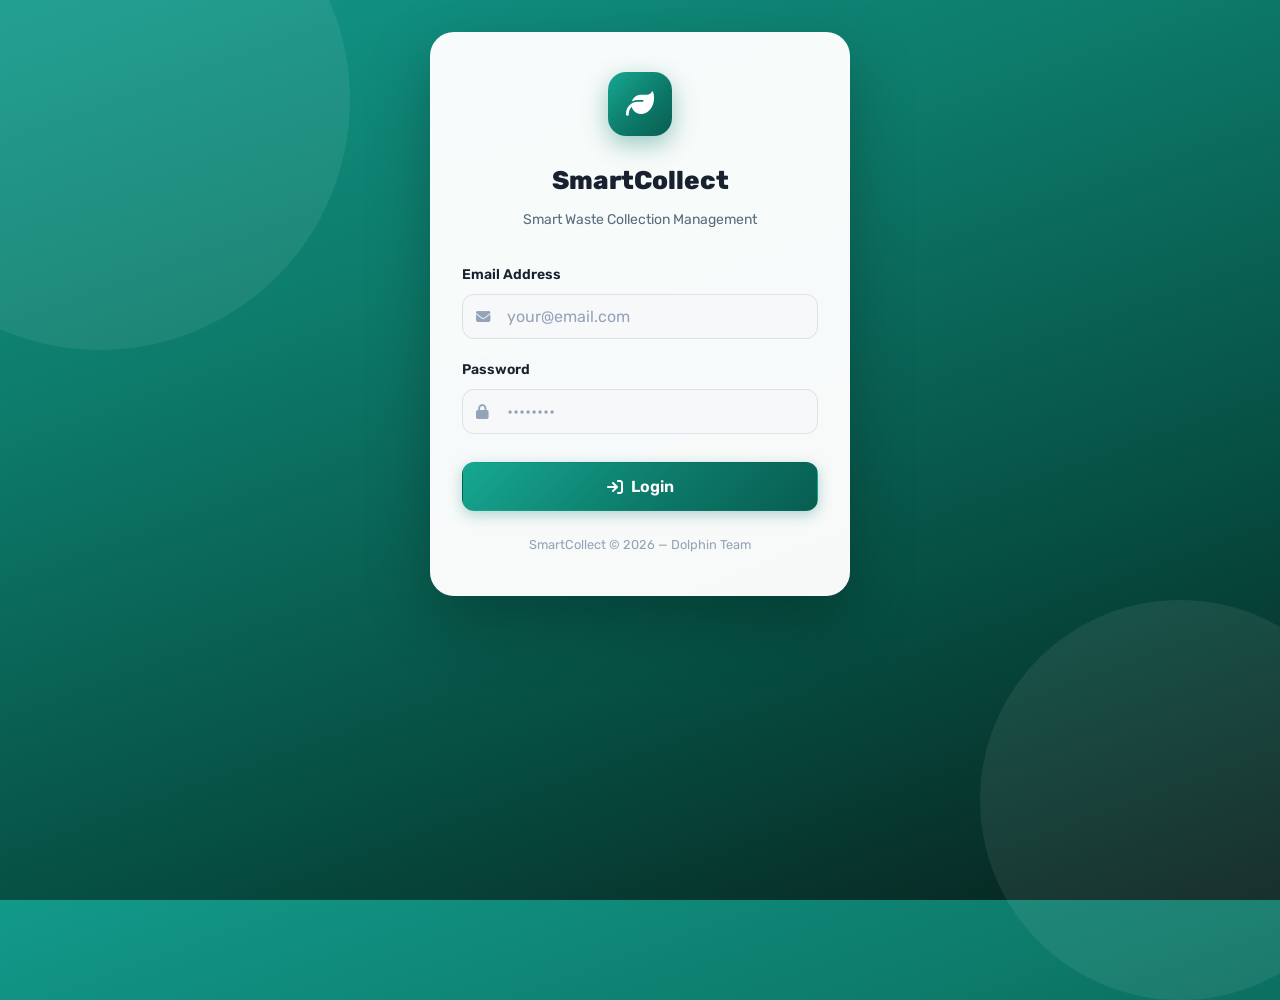
<file: src/main/resources/static/index.html>
<!DOCTYPE html>
<html lang="en" dir="ltr">

<head>
    <meta charset="UTF-8">
    <meta name="viewport" content="width=device-width, initial-scale=1.0">
    <title>SmartCollect | Login</title>
    <meta name="description"
        content="SmartCollect — Smart Waste Collection Management System. Login to access your dashboard.">
    <link href="https://fonts.googleapis.com/css2?family=Rubik:wght@300;400;500;600;700;800&display=swap"
        rel="stylesheet">
    <link rel="stylesheet" href="https://cdnjs.cloudflare.com/ajax/libs/font-awesome/6.4.0/css/all.min.css">
    <link rel="stylesheet" href="css/style.css?v=2.9.1">
    <style>
        body {
            min-height: 100vh;
            background: linear-gradient(160deg, #12998A 0%, #0D7A6A 32%, #064E42 68%, #08201C 100%);
            display: flex;
            align-items: flex-start;
            justify-content: center;
            padding: 2rem 1rem;
            position: relative;
            overflow-y: auto;
        }

        /* Decorative background circles */
        body::before,
        body::after {
            content: '';
            position: absolute;
            border-radius: 50%;
            opacity: 0.07;
            background: #fff;
        }

        body::before {
            width: 500px;
            height: 500px;
            top: -150px;
            left: -150px;
        }

        body::after {
            width: 400px;
            height: 400px;
            bottom: -100px;
            right: -100px;
        }

        .login-wrapper {
            width: 100%;
            max-width: 420px;
            z-index: 1;
        }

        .login-card {
            background: rgba(255, 255, 255, 0.97);
            border-radius: 24px;
            padding: 2.5rem 2rem;
            box-shadow: 0 24px 64px rgba(0, 0, 0, 0.25);
            animation: slideUp 0.4s ease;
        }

        .login-logo {
            display: flex;
            flex-direction: column;
            align-items: center;
            margin-bottom: 2rem;
            gap: 0.75rem;
        }

        .login-logo-icon {
            width: 64px;
            height: 64px;
            background: var(--brand-gradient);
            border-radius: 18px;
            display: flex;
            align-items: center;
            justify-content: center;
            font-size: 28px;
            color: #fff;
            box-shadow: 0 8px 24px rgba(13, 122, 106, 0.4);
        }

        .login-logo h1 {
            font-size: 1.6rem;
            font-weight: 800;
            color: var(--text);
            margin: 0;
        }

        .login-logo p {
            color: var(--text-secondary);
            font-size: 0.875rem;
            margin: 0;
        }

        .login-error {
            background: var(--status-red-bg);
            border: 1px solid #FECACA;
            color: #B91C1C;
            border-radius: var(--radius);
            padding: 0.75rem 1rem;
            font-size: 0.875rem;
            display: flex;
            align-items: center;
            gap: 0.5rem;
            margin-bottom: 1rem;
        }

        .form-group {
            margin-bottom: 1.25rem;
        }

        .input-icon-wrap {
            position: relative;
        }

        .input-icon-wrap .form-input {
            padding-left: 2.75rem;
        }

        .input-icon-wrap .input-icon {
            position: absolute;
            left: 0.875rem;
            top: 50%;
            transform: translateY(-50%);
            color: var(--text-muted);
            font-size: 0.9rem;
        }

        .btn-login {
            width: 100%;
            padding: 0.875rem;
            font-size: 1rem;
            border-radius: var(--radius);
            margin-top: 0.5rem;
        }

        .login-footer {
            text-align: center;
            margin-top: 1.5rem;
            color: var(--text-muted);
            font-size: 0.8rem;
        }

        /* Dev seed panel */
        .seed-panel {
            background: rgba(255, 255, 255, 0.08);
            border: 1px solid rgba(255, 255, 255, 0.2);
            border-radius: 16px;
            padding: 1.25rem;
            margin-top: 1.25rem;
            backdrop-filter: blur(8px);
        }

        .seed-panel p {
            color: rgba(255, 255, 255, 0.7);
            font-size: 0.8rem;
            margin-bottom: 0.75rem;
        }

        .seed-panel .seed-title {
            color: #fff;
            font-weight: 600;
            font-size: 0.875rem;
            margin-bottom: 0.5rem;
            display: flex;
            align-items: center;
            gap: 0.5rem;
        }

        .btn-seed {
            width: 100%;
            background: rgba(255, 255, 255, 0.15);
            color: #fff;
            border: 1px solid rgba(255, 255, 255, 0.3);
            border-radius: var(--radius);
            padding: 0.6rem 1rem;
            font-size: 0.875rem;
            font-weight: 600;
            cursor: pointer;
            transition: all 0.2s;
            display: flex;
            align-items: center;
            justify-content: center;
            gap: 0.5rem;
        }

        .btn-seed:hover {
            background: rgba(255, 255, 255, 0.25);
        }

        .btn-seed:disabled {
            opacity: 0.5;
            cursor: not-allowed;
        }
    </style>
</head>

<body>

    <div class="login-wrapper">
        <!-- Login Card -->
        <div class="login-card">
            <div class="login-logo">
                <div class="login-logo-icon"><i class="fa-solid fa-leaf"></i></div>
                <h1>SmartCollect</h1>
                <p>Smart Waste Collection Management</p>
            </div>

            <div id="login-error" class="login-error" style="display:none;">
                <i class="fa-solid fa-circle-exclamation"></i>
                <span id="login-error-msg">Invalid email or password.</span>
            </div>

            <form id="login-form" novalidate>
                <div class="form-group">
                    <label class="form-label" for="login-email">Email Address</label>
                    <div class="input-icon-wrap">
                        <i class="fa-solid fa-envelope input-icon"></i>
                        <input type="email" id="login-email" class="form-input" placeholder="your@email.com"
                            autocomplete="email" required>
                    </div>
                </div>
                <div class="form-group">
                    <label class="form-label" for="login-password">Password</label>
                    <div class="input-icon-wrap">
                        <i class="fa-solid fa-lock input-icon"></i>
                        <input type="password" id="login-password" class="form-input" placeholder="••••••••"
                            autocomplete="current-password" required>
                    </div>
                </div>
                <button type="submit" id="btn-login" class="btn btn-primary btn-login">
                    <i class="fa-solid fa-arrow-right-to-bracket"></i> Login
                </button>
            </form>

            <div class="login-footer">
                SmartCollect &copy; 2026 — Dolphin Team
            </div>
        </div>
    </div>

    <div id="toast-container"></div>

    <script src="js/core/config.js?v=2.9.1"></script>
    <script src="js/core/http.js?v=2.9.1"></script>
    <script src="js/core/session.js?v=2.9.1"></script>
    <script src="js/core/ui.js?v=2.9.1"></script>
    <script src="js/services/userService.js?v=2.9.1"></script>
    <script src="js/services/objectService.js?v=2.9.1"></script>
    <script src="js/services/commandService.js?v=2.9.1"></script>
    <script src="js/pages/app.js?v=2.9.1"></script>
</body>

</html>
</file>
<file: src/main/resources/static/css/style.css>
/* =============================================
   SmartCollect – Design System
   RTL / Hebrew / Rubik font
   ============================================= */

@import url('https://fonts.googleapis.com/css2?family=Rubik:wght@300;400;500;600;700;800&display=swap');

/* ---------- CSS Variables (Design Tokens) ---------- */
:root {
  /* Brand */
  --primary: #0D7A6A;
  --primary-dark: #075E51;
  --primary-darker: #064A40;
  --primary-light: #E3F3F0;
  --primary-mid: #14A08D;
  --primary-glow: rgba(13, 122, 106, 0.30);
  --brand-gradient: linear-gradient(135deg, #16A892 0%, #0D7A6A 55%, #075E51 100%);

  /* Accent */
  --accent: #F0A500;
  --accent-light: #FEF3CC;

  /* Status / Bin Fill */
  --status-green: #22C55E;
  --status-green-bg: #DCFCE7;
  --status-yellow: #F59E0B;
  --status-yellow-bg: #FEF3C7;
  --status-red: #EF4444;
  --status-red-bg: #FEE2E2;
  --status-gray: #94A3B8;
  --status-gray-bg: #F1F5F9;

  /* Neutral */
  --bg: #F7F8FA;
  --bg-secondary: #EEF1F5;
  --card: #FFFFFF;
  --border: #ECEEF2;
  --border-dark: #DCE1E8;
  --text: #18222F;
  --text-secondary: #5A6B7E;
  --text-muted: #94A3B8;

  /* Sidebar (dedicated ink, decoupled from --text) */
  --sidebar-bg: #0F1B2A;
  --sidebar-bg-2: #16273B;

  /* Typography */
  --font: 'Rubik', 'Arial', sans-serif;
  --font-size-xs: 0.75rem;
  --font-size-sm: 0.875rem;
  --font-size-base: 1rem;
  --font-size-lg: 1.125rem;
  --font-size-xl: 1.25rem;
  --font-size-2xl: 1.5rem;
  --font-size-3xl: 1.875rem;

  /* Spacing */
  --space-1: 0.25rem;
  --space-2: 0.5rem;
  --space-3: 0.75rem;
  --space-4: 1rem;
  --space-5: 1.25rem;
  --space-6: 1.5rem;
  --space-8: 2rem;
  --space-10: 2.5rem;
  --space-12: 3rem;

  /* Radii */
  --radius-sm: 8px;
  --radius: 12px;
  --radius-lg: 16px;
  --radius-xl: 24px;
  --radius-full: 9999px;

  /* Shadows — soft, layered, low-opacity (Refined SaaS: depth over borders) */
  --shadow-sm: 0 1px 2px rgba(16,33,54,0.04);
  --shadow: 0 1px 3px rgba(16,33,54,0.04), 0 4px 12px rgba(16,33,54,0.05);
  --shadow-md: 0 2px 6px rgba(16,33,54,0.05), 0 12px 28px rgba(16,33,54,0.07);
  --shadow-lg: 0 6px 18px rgba(16,33,54,0.07), 0 24px 56px rgba(16,33,54,0.10);

  /* Transitions */
  --transition: 200ms cubic-bezier(0.4, 0, 0.2, 1);
  --transition-slow: 350ms cubic-bezier(0.4, 0, 0.2, 1);

  /* Layout */
  --sidebar-width: 240px;
  --topbar-height: 64px;
}

/* ---------- Dark theme: overrides the neutral/surface tokens only.
   Everything is token-driven, so swapping these repaints the whole app.
   Brand teal and the already-dark sidebar are left as-is. ---------- */
[data-theme="dark"] {
  --bg: #0E1621;
  --bg-secondary: #16202D;
  --card: #1A2533;
  --border: #26323F;
  --border-dark: #38475A;
  --text: #E6EDF3;
  --text-secondary: #9FB0C3;
  --text-muted: #6B7A8D;

  /* primary-light becomes a dark surface; primary-dark flips to a light ink
     (it's only ever used as text over primary-light, never as a background). */
  --primary-light: #123A33;
  --primary-dark: #5FE3CE;

  /* Softer status tints so the light pastels don't glow on dark. */
  --status-green-bg: #10331F;
  --status-yellow-bg: #3A2E0C;
  --status-red-bg: #3A1A1A;
  --status-gray-bg: #1E2733;
  --accent-light: #3A2E0C;

  --shadow-sm: 0 1px 2px rgba(0,0,0,0.40);
  --shadow: 0 2px 6px rgba(0,0,0,0.40), 0 8px 18px rgba(0,0,0,0.45);
  --shadow-md: 0 4px 10px rgba(0,0,0,0.45), 0 14px 30px rgba(0,0,0,0.50);
  --shadow-lg: 0 8px 20px rgba(0,0,0,0.50), 0 26px 56px rgba(0,0,0,0.60);
}

/* Leaflet map tiles read very bright in dark mode — dim + slight desat. */
[data-theme="dark"] .leaflet-tile { filter: brightness(0.78) saturate(0.85); }

/* Dark mode: give every topbar the same bluish ink as the sidebar. */
[data-theme="dark"] .topbar {
  background: rgba(23, 36, 54, 0.85);
  border-bottom-color: #26323F;
}

/* Dark mode: colored tags/chips/alerts as a translucent wash + bright ink and
   a soft matching border — replaces the harsh dark-pastel-bg + bright-border look. */
[data-theme="dark"] .badge-green,
[data-theme="dark"] .kpi-chip.green,
[data-theme="dark"] .alert-success { background: rgba(34,197,94,0.16);  color: #4ADE80; border-color: rgba(34,197,94,0.30); }
[data-theme="dark"] .badge-yellow,
[data-theme="dark"] .kpi-chip.yellow,
[data-theme="dark"] .alert-warning { background: rgba(245,158,11,0.16); color: #FBBF24; border-color: rgba(245,158,11,0.30); }
[data-theme="dark"] .badge-red,
[data-theme="dark"] .kpi-chip.red,
[data-theme="dark"] .alert-error   { background: rgba(239,68,68,0.16);  color: #F87171; border-color: rgba(239,68,68,0.30); }
[data-theme="dark"] .badge-gray,
[data-theme="dark"] .kpi-chip.gray  { background: rgba(148,163,184,0.16); color: #CBD5E1; border-color: rgba(148,163,184,0.28); }
[data-theme="dark"] .badge-blue     { background: rgba(59,130,246,0.16);  color: #93C5FD; }
[data-theme="dark"] .badge-primary,
[data-theme="dark"] .kpi-chip.teal  { background: rgba(20,160,141,0.16);  color: #5FE3CE; border-color: rgba(20,160,141,0.30); }

/* Theme toggle (injected by core/ui.js — inline in every topbar). */
.theme-toggle {
  width: 38px; height: 38px; border-radius: var(--radius-full);
  border: 1px solid var(--border-dark); background: var(--card); color: var(--text);
  cursor: pointer; font-size: 0.95rem; flex-shrink: 0;
  display: inline-flex; align-items: center; justify-content: center;
  transition: transform var(--transition), background var(--transition);
}
.theme-toggle:hover { transform: translateY(-2px); background: var(--bg-secondary); }

/* ---------- Reset & Base ---------- */
*, *::before, *::after {
  box-sizing: border-box;
  margin: 0;
  padding: 0;
}

html {
  direction: ltr;
  font-size: 16px;
  scroll-behavior: smooth;
}

body {
  font-family: var(--font);
  background: var(--bg);
  background-image:
    radial-gradient(1100px 520px at 100% -8%, rgba(20, 160, 141, 0.07), transparent 60%),
    radial-gradient(900px 480px at -10% 110%, rgba(13, 122, 106, 0.05), transparent 55%);
  background-attachment: fixed;
  color: var(--text);
  line-height: 1.6;
  -webkit-font-smoothing: antialiased;
  -moz-osx-font-smoothing: grayscale;
  text-rendering: optimizeLegibility;
  min-height: 100vh;
}

a {
  text-decoration: none;
  color: inherit;
}

button {
  font-family: var(--font);
  cursor: pointer;
  border: none;
  outline: none;
}

input, select, textarea {
  font-family: var(--font);
  outline: none;
}

img {
  max-width: 100%;
}

ul, ol {
  list-style: none;
}

/* ---------- Typography ---------- */
h1, h2, h3, h4, h5, h6 {
  font-weight: 700;
  line-height: 1.3;
  color: var(--text);
}

h1 { font-size: var(--font-size-3xl); }
h2 { font-size: var(--font-size-2xl); }
h3 { font-size: var(--font-size-xl); }
h4 { font-size: var(--font-size-lg); }

p {
  color: var(--text-secondary);
  font-size: var(--font-size-base);
}

.text-sm { font-size: var(--font-size-sm); }
.text-xs { font-size: var(--font-size-xs); }
.text-muted { color: var(--text-muted); }
.text-secondary { color: var(--text-secondary); }
.text-primary { color: var(--primary); }
.font-medium { font-weight: 500; }
.font-semibold { font-weight: 600; }
.font-bold { font-weight: 700; }

/* ---------- Layout Utilities ---------- */
.flex { display: flex; }
.flex-col { flex-direction: column; }
.items-center { align-items: center; }
.items-start { align-items: flex-start; }
.justify-center { justify-content: center; }
.justify-between { justify-content: space-between; }
.justify-end { justify-content: flex-end; }
.gap-1 { gap: var(--space-1); }
.gap-2 { gap: var(--space-2); }
.gap-3 { gap: var(--space-3); }
.gap-4 { gap: var(--space-4); }
.gap-6 { gap: var(--space-6); }
.w-full { width: 100%; }
.h-full { height: 100%; }
.flex-1 { flex: 1; }
.grid { display: grid; }
.hidden { display: none !important; }

/* ---------- Card ---------- */
.card {
  background: var(--card);
  border-radius: var(--radius-lg);
  box-shadow: var(--shadow);
  padding: var(--space-6);
  border: 1px solid var(--border);
}

.card-sm {
  padding: var(--space-4);
  border-radius: var(--radius);
}

.card-header {
  display: flex;
  align-items: center;
  justify-content: space-between;
  margin-bottom: var(--space-5);
  padding-bottom: var(--space-4);
  border-bottom: 1px solid var(--border);
}

.card-title {
  font-size: var(--font-size-lg);
  font-weight: 600;
  color: var(--text);
  display: flex;
  align-items: center;
  gap: var(--space-2);
}

/* ---------- Buttons ---------- */
.btn {
  display: inline-flex;
  align-items: center;
  justify-content: center;
  gap: var(--space-2);
  padding: var(--space-3) var(--space-5);
  border-radius: var(--radius);
  font-size: var(--font-size-sm);
  font-weight: 600;
  transition: all var(--transition);
  border: 1px solid transparent;
  white-space: nowrap;
  user-select: none;
}

.btn:active { transform: scale(0.97); }

.btn-primary {
  background: var(--brand-gradient);
  color: #fff;
  border-color: transparent;
  box-shadow: 0 4px 14px var(--primary-glow);
}
.btn-primary:hover {
  filter: brightness(1.06);
  box-shadow: 0 8px 22px var(--primary-glow);
  transform: translateY(-1px);
}

.btn-secondary {
  background: var(--bg-secondary);
  color: var(--text);
  border-color: var(--border-dark);
}
.btn-secondary:hover {
  background: var(--border);
  transform: translateY(-1px);
}

.btn-danger {
  background: var(--status-red);
  color: #fff;
  border-color: var(--status-red);
  box-shadow: 0 4px 14px rgba(239,68,68,0.25);
}
.btn-danger:hover {
  background: #DC2626;
  transform: translateY(-1px);
}

.btn-warning {
  background: var(--status-yellow);
  color: #fff;
  border-color: var(--status-yellow);
}
.btn-warning:hover {
  background: #D97706;
  transform: translateY(-1px);
}

.btn-success {
  background: var(--status-green);
  color: #fff;
  border-color: var(--status-green);
}
.btn-success:hover {
  background: #16A34A;
  transform: translateY(-1px);
}

.btn-ghost {
  background: transparent;
  color: var(--text-secondary);
  border-color: transparent;
}
.btn-ghost:hover {
  background: var(--bg-secondary);
  color: var(--text);
}

.btn-sm {
  padding: var(--space-2) var(--space-3);
  font-size: var(--font-size-xs);
  border-radius: var(--radius-sm);
}

.btn-lg {
  padding: var(--space-4) var(--space-8);
  font-size: var(--font-size-lg);
  border-radius: var(--radius);
}

.btn-icon {
  padding: var(--space-2);
  width: 36px;
  height: 36px;
  border-radius: var(--radius-sm);
}

.btn:disabled {
  opacity: 0.5;
  cursor: not-allowed;
  transform: none !important;
}

/* ---------- Form Controls ---------- */
.form-group {
  display: flex;
  flex-direction: column;
  gap: var(--space-2);
}

.form-label {
  font-size: var(--font-size-sm);
  font-weight: 600;
  color: var(--text);
}

.form-input {
  width: 100%;
  padding: var(--space-3) var(--space-4);
  background: var(--bg);
  border: 1px solid var(--border-dark);
  border-radius: var(--radius);
  font-size: var(--font-size-base);
  color: var(--text);
  transition: border-color var(--transition), box-shadow var(--transition);
}

.form-input:focus {
  border-color: var(--primary);
  box-shadow: 0 0 0 3px var(--primary-glow);
  background: var(--card);
}

.form-input::placeholder {
  color: var(--text-muted);
}

.form-select {
  appearance: none;
  background-image: url("data:image/svg+xml,%3Csvg xmlns='http://www.w3.org/2000/svg' width='16' height='16' fill='%2364748B' viewBox='0 0 16 16'%3E%3Cpath d='M7.247 11.14 2.451 5.658C1.885 5.013 2.345 4 3.204 4h9.592a1 1 0 0 1 .753 1.659l-4.796 5.48a1 1 0 0 1-1.506 0z'/%3E%3C/svg%3E");
  background-repeat: no-repeat;
  background-position: right 12px center;
  padding-right: 40px;
}

/* ---------- Badge ---------- */
.badge {
  display: inline-flex;
  align-items: center;
  padding: 2px 10px;
  border-radius: var(--radius-full);
  font-size: var(--font-size-xs);
  font-weight: 600;
  white-space: nowrap;
}

.badge-green { background: var(--status-green-bg); color: #15803D; }
.badge-yellow { background: var(--status-yellow-bg); color: #92400E; }
.badge-red { background: var(--status-red-bg); color: #B91C1C; }
.badge-gray { background: var(--status-gray-bg); color: #475569; }
.badge-primary { background: var(--primary-light); color: var(--primary-dark); }

/* ---------- Bin Status Dot ---------- */
.status-dot {
  width: 10px;
  height: 10px;
  border-radius: 50%;
  flex-shrink: 0;
}
.status-dot.green  { background: var(--status-green); box-shadow: 0 0 6px rgba(34,197,94,0.5); }
.status-dot.yellow { background: var(--status-yellow); box-shadow: 0 0 6px rgba(245,158,11,0.5); }
.status-dot.red    { background: var(--status-red); box-shadow: 0 0 6px rgba(239,68,68,0.5); }
.status-dot.gray   { background: var(--status-gray); }

/* ---------- Progress Bar ---------- */
.progress-bar {
  width: 100%;
  height: 8px;
  background: var(--bg-secondary);
  border-radius: var(--radius-full);
  overflow: hidden;
}

.progress-fill {
  height: 100%;
  border-radius: var(--radius-full);
  transition: width 0.5s ease;
}

.progress-fill.green  { background: var(--status-green); }
.progress-fill.yellow { background: linear-gradient(90deg, var(--status-yellow), var(--accent)); }
.progress-fill.red    { background: var(--status-red); }
.progress-fill.gray   { background: var(--status-gray); }

/* ---------- KPI Card ---------- */
.kpi-card {
  background: var(--card);
  border-radius: var(--radius-lg);
  padding: var(--space-5) var(--space-6);
  border: 1px solid var(--border);
  box-shadow: var(--shadow);
  display: flex;
  align-items: center;
  gap: var(--space-4);
  transition: transform var(--transition), box-shadow var(--transition);
}

.kpi-card:hover {
  transform: translateY(-2px);
  box-shadow: var(--shadow-md);
}

.kpi-icon {
  width: 52px;
  height: 52px;
  border-radius: var(--radius);
  display: flex;
  align-items: center;
  justify-content: center;
  font-size: 22px;
  flex-shrink: 0;
}

.kpi-icon.teal    { background: var(--primary-light); color: var(--primary); }
.kpi-icon.amber   { background: var(--accent-light); color: #B45309; }
.kpi-icon.red     { background: var(--status-red-bg); color: var(--status-red); }
.kpi-icon.green   { background: var(--status-green-bg); color: #15803D; }

.kpi-label {
  font-size: var(--font-size-sm);
  color: var(--text-secondary);
  font-weight: 500;
  margin-bottom: 2px;
}

.kpi-value {
  font-size: var(--font-size-2xl);
  font-weight: 800;
  color: var(--text);
  line-height: 1;
}

.kpi-sub {
  font-size: var(--font-size-xs);
  color: var(--text-muted);
  margin-top: 2px;
}

/* ---------- App Shell (Sidebar Layout) ---------- */
.app-shell {
  display: flex;
  min-height: 100vh;
}

/* Sidebar */
.sidebar {
  width: var(--sidebar-width);
  background: linear-gradient(180deg, var(--sidebar-bg-2) 0%, var(--sidebar-bg) 100%);
  color: #fff;
  display: flex;
  flex-direction: column;
  flex-shrink: 0;
  position: fixed;
  left: 0;
  top: 0;
  bottom: 0;
  z-index: 100;
  border-right: 1px solid rgba(255,255,255,0.06);
  transition: transform var(--transition-slow);
}

.sidebar-logo {
  padding: var(--space-6) var(--space-5);
  border-bottom: 1px solid rgba(255,255,255,0.1);
  display: flex;
  align-items: center;
  gap: var(--space-3);
}

.sidebar-logo-icon {
  width: 38px;
  height: 38px;
  background: var(--primary);
  border-radius: var(--radius);
  display: flex;
  align-items: center;
  justify-content: center;
  font-size: 18px;
}

.sidebar-logo-text {
  font-weight: 700;
  font-size: var(--font-size-lg);
  line-height: 1.1;
}

.sidebar-logo-sub {
  font-size: var(--font-size-xs);
  opacity: 0.5;
  font-weight: 400;
}

.sidebar-nav {
  flex: 1;
  padding: var(--space-4) var(--space-3);
  overflow-y: auto;
}

.sidebar-section-label {
  font-size: var(--font-size-xs);
  font-weight: 600;
  text-transform: uppercase;
  letter-spacing: 0.08em;
  color: rgba(255,255,255,0.4);
  padding: var(--space-4) var(--space-3) var(--space-2);
}

.sidebar-item {
  display: flex;
  align-items: center;
  gap: var(--space-3);
  padding: var(--space-3) var(--space-3);
  border-radius: var(--radius);
  color: rgba(255,255,255,0.7);
  font-size: var(--font-size-sm);
  font-weight: 500;
  cursor: pointer;
  transition: all var(--transition);
  margin-bottom: 2px;
}

.sidebar-item:hover {
  background: rgba(255,255,255,0.08);
  color: #fff;
}

.sidebar-item.active {
  background: var(--brand-gradient);
  color: #fff;
  box-shadow: 0 4px 12px rgba(13,122,106,0.28);
}

.sidebar-item i {
  width: 18px;
  text-align: center;
}

.sidebar-footer {
  padding: var(--space-4) var(--space-5);
  border-top: 1px solid rgba(255,255,255,0.1);
}

.sidebar-user {
  display: flex;
  align-items: center;
  gap: var(--space-3);
}

.sidebar-user-avatar {
  width: 36px;
  height: 36px;
  border-radius: 50%;
  background: var(--primary-mid);
  display: flex;
  align-items: center;
  justify-content: center;
  font-weight: 700;
  font-size: var(--font-size-sm);
  color: #fff;
  flex-shrink: 0;
}

.sidebar-user-name {
  font-size: var(--font-size-sm);
  font-weight: 600;
  color: #fff;
}

.sidebar-user-role {
  font-size: var(--font-size-xs);
  color: rgba(255,255,255,0.5);
}

/* Main content area */
.main-content {
  margin-left: var(--sidebar-width);
  flex: 1;
  min-width: 0; /* let the column shrink so wide tables scroll inside .table-wrap, not the page */
  display: flex;
  flex-direction: column;
  min-height: 100vh;
}

/* Top bar */
.topbar {
  height: var(--topbar-height);
  background: rgba(255,255,255,0.82);
  backdrop-filter: blur(12px) saturate(140%);
  -webkit-backdrop-filter: blur(12px) saturate(140%);
  border-bottom: 1px solid var(--border);
  padding: 0 var(--space-6);
  display: flex;
  align-items: center;
  justify-content: space-between;
  position: sticky;
  top: 0;
  z-index: 50;
  box-shadow: var(--shadow-sm);
}

.topbar-title {
  font-size: var(--font-size-xl);
  font-weight: 700;
}

.topbar-actions {
  display: flex;
  align-items: center;
  gap: var(--space-3);
}

.page-content {
  padding: var(--space-6);
  flex: 1;
}

/* ---------- Table ---------- */
.table-wrap {
  overflow-x: auto;
  border-radius: var(--radius-lg);
  border: 1px solid var(--border);
  background: var(--card);
  box-shadow: var(--shadow-sm);
}

table {
  width: 100%;
  border-collapse: collapse;
}

thead {
  background: var(--bg);
  border-bottom: 1px solid var(--border);
}

th {
  padding: var(--space-3) var(--space-4);
  text-align: left;
  font-size: var(--font-size-xs);
  font-weight: 600;
  color: var(--text-secondary);
  text-transform: uppercase;
  letter-spacing: 0.05em;
  white-space: nowrap;
}

td {
  padding: var(--space-3) var(--space-4);
  font-size: var(--font-size-sm);
  color: var(--text);
  border-bottom: 1px solid var(--border);
}

tr:last-child td { border-bottom: none; }

tbody tr {
  transition: background var(--transition);
}

tbody tr:hover {
  background: var(--primary-light);
}

/* ---------- Modal ---------- */
.modal-overlay {
  position: fixed;
  inset: 0;
  background: rgba(0,0,0,0.45);
  backdrop-filter: blur(4px);
  z-index: 1000;
  display: flex;
  align-items: center;
  justify-content: center;
  padding: var(--space-4);
  opacity: 0;
  pointer-events: none;
  transition: opacity var(--transition);
}

.modal-overlay.open {
  opacity: 1;
  pointer-events: all;
}

.modal {
  background: var(--card);
  border-radius: var(--radius-xl);
  padding: var(--space-8);
  width: 100%;
  max-width: 480px;
  box-shadow: var(--shadow-lg);
  transform: translateY(16px) scale(0.97);
  transition: transform var(--transition);
  max-height: 90vh;
  overflow-y: auto;
}

.modal-overlay.open .modal {
  transform: translateY(0) scale(1);
}

.modal-header {
  display: flex;
  align-items: center;
  justify-content: space-between;
  margin-bottom: var(--space-6);
}

.modal-title {
  font-size: var(--font-size-xl);
  font-weight: 700;
}

.modal-close {
  width: 32px;
  height: 32px;
  border-radius: 50%;
  background: var(--bg-secondary);
  border: none;
  cursor: pointer;
  display: flex;
  align-items: center;
  justify-content: center;
  color: var(--text-secondary);
  transition: all var(--transition);
}

.modal-close:hover {
  background: var(--status-red-bg);
  color: var(--status-red);
}

.modal-footer {
  display: flex;
  gap: var(--space-3);
  justify-content: flex-start;
  margin-top: var(--space-6);
}

/* ---------- Alert / Notification ---------- */
.alert {
  display: flex;
  align-items: flex-start;
  gap: var(--space-3);
  padding: var(--space-4);
  border-radius: var(--radius);
  border: 1px solid;
  font-size: var(--font-size-sm);
}

.alert-error { background: var(--status-red-bg); border-color: #FECACA; color: #B91C1C; }
.alert-warning { background: var(--status-yellow-bg); border-color: #FDE68A; color: #92400E; }
.alert-success { background: var(--status-green-bg); border-color: #BBF7D0; color: #15803D; }
.alert-info { background: var(--primary-light); border-color: #A7F3D0; color: var(--primary-dark); }

/* ---------- Toast Notification ---------- */
#toast-container {
  position: fixed;
  bottom: var(--space-6);
  right: var(--space-6);
  z-index: 9999;
  display: flex;
  flex-direction: column;
  gap: var(--space-2);
}

.toast {
  padding: var(--space-3) var(--space-5) var(--space-3) var(--space-4);
  border-radius: var(--radius);
  background: #0f172a;
  color: #f8fafc;
  font-size: var(--font-size-sm);
  font-weight: 500;
  box-shadow: var(--shadow-md);
  display: flex;
  align-items: center;
  gap: var(--space-2);
  animation: slideInLeft 0.3s ease;
  max-width: 340px;
  border: 1px solid #1e293b;
}

.toast.success { border-left: 4px solid #10b981; }
.toast.success i { color: #10b981; }
.toast.error { border-left: 4px solid #ef4444; }
.toast.error i { color: #ef4444; }
.toast.warning { border-left: 4px solid #f59e0b; }
.toast.warning i { color: #f59e0b; }
.toast.info { border-left: 4px solid #3b82f6; }
.toast.info i { color: #3b82f6; }

@keyframes slideInLeft {
  from { transform: translateX(-100%); opacity: 0; }
  to   { transform: translateX(0); opacity: 1; }
}

/* ---------- Spinner / Loading ---------- */
.spinner {
  width: 24px;
  height: 24px;
  border: 3px solid rgba(13,122,106,0.2);
  border-top-color: var(--primary);
  border-radius: 50%;
  animation: spin 0.75s linear infinite;
}

@keyframes spin {
  to { transform: rotate(360deg); }
}

.loading-overlay {
  position: absolute;
  inset: 0;
  background: rgba(255,255,255,0.8);
  display: flex;
  align-items: center;
  justify-content: center;
  border-radius: inherit;
  z-index: 10;
}

/* ---------- Login Page ---------- */
.login-page {
  min-height: 100vh;
  background: linear-gradient(135deg, #0A5247 0%, #0F7A6A 50%, #1AA08D 100%);
  display: flex;
  align-items: center;
  justify-content: center;
  position: relative;
  overflow: hidden;
}

.login-page::before {
  content: '';
  position: absolute;
  width: 600px;
  height: 600px;
  border-radius: 50%;
  background: rgba(255,255,255,0.04);
  top: -200px;
  left: -200px;
}

.login-page::after {
  content: '';
  position: absolute;
  width: 400px;
  height: 400px;
  border-radius: 50%;
  background: rgba(255,255,255,0.04);
  bottom: -150px;
  right: -100px;
}

.login-card {
  background: rgba(255,255,255,0.97);
  backdrop-filter: blur(20px);
  border-radius: var(--radius-xl);
  padding: var(--space-10) var(--space-12);
  width: 100%;
  max-width: 440px;
  box-shadow: 0 24px 80px rgba(0,0,0,0.25);
  position: relative;
  z-index: 1;
  animation: fadeInUp 0.5s ease;
}

.login-logo {
  text-align: center;
  margin-bottom: var(--space-8);
}

.login-logo-icon {
  width: 72px;
  height: 72px;
  background: linear-gradient(135deg, var(--primary), var(--primary-mid));
  border-radius: var(--radius-lg);
  display: flex;
  align-items: center;
  justify-content: center;
  font-size: 32px;
  margin: 0 auto var(--space-4);
  box-shadow: 0 8px 24px rgba(13,122,106,0.35);
}

.login-logo-title {
  font-size: var(--font-size-2xl);
  font-weight: 800;
  color: var(--text);
}

.login-logo-sub {
  font-size: var(--font-size-sm);
  color: var(--text-secondary);
  margin-top: 4px;
}

.login-form {
  display: flex;
  flex-direction: column;
  gap: var(--space-4);
}

.login-divider {
  height: 1px;
  background: var(--border);
  margin: var(--space-2) 0;
}

.login-footer {
  text-align: center;
  margin-top: var(--space-6);
  font-size: var(--font-size-xs);
  color: var(--text-muted);
}

@keyframes fadeInUp {
  from { transform: translateY(24px); opacity: 0; }
  to   { transform: translateY(0); opacity: 1; }
}

/* ---------- Driver Screen ---------- */
.driver-shell {
  display: grid;
  grid-template-columns: 360px 1fr;
  grid-template-rows: var(--topbar-height) 1fr;
  height: 100vh;
  overflow: hidden;
}

.driver-topbar {
  grid-column: 1 / -1;
  background: var(--text);
  color: #fff;
  padding: 0 var(--space-6);
  display: flex;
  align-items: center;
  justify-content: space-between;
  box-shadow: var(--shadow-md);
}

.driver-panel {
  background: var(--card);
  border-right: 1px solid var(--border);
  display: flex;
  flex-direction: column;
  overflow: hidden;
}

.driver-panel-header {
  padding: var(--space-4) var(--space-5);
  border-bottom: 1px solid var(--border);
  background: var(--bg);
}

.driver-list {
  flex: 1;
  overflow-y: auto;
  padding: var(--space-3);
}

.driver-list::-webkit-scrollbar { width: 4px; }
.driver-list::-webkit-scrollbar-track { background: transparent; }
.driver-list::-webkit-scrollbar-thumb { background: var(--border-dark); border-radius: var(--radius-full); }

.bin-item {
  display: flex;
  flex-direction: column;
  gap: var(--space-3);
  padding: var(--space-4);
  border-radius: var(--radius);
  border: 1px solid var(--border);
  margin-bottom: var(--space-3);
  background: var(--card);
  transition: all var(--transition);
  cursor: pointer;
}

.bin-item:hover {
  border-color: var(--primary);
  box-shadow: var(--shadow);
}

.bin-item.collected {
  opacity: 0.5;
  background: var(--bg);
  border-style: dashed;
}

.bin-item.priority {
  border-color: var(--status-red);
  background: #FFF5F5;
}

.bin-item-header {
  display: flex;
  align-items: center;
  justify-content: space-between;
}

.bin-number {
  font-size: var(--font-size-xs);
  font-weight: 700;
  color: var(--text-secondary);
  letter-spacing: 0.05em;
}

.bin-address {
  font-size: var(--font-size-sm);
  font-weight: 600;
  color: var(--text);
  margin-top: 2px;
}

.bin-type {
  font-size: var(--font-size-xs);
  color: var(--text-muted);
}

.bin-actions {
  display: flex;
  gap: var(--space-2);
  flex-wrap: wrap;
}

/* Driver map */
#driver-map {
  position: relative;
  z-index: 0;
}

/* ---------- Operator Screen ---------- */
.operator-shell {
  height: calc(100vh - var(--topbar-height));
  display: grid;
  grid-template-rows: 1fr 300px;
  overflow: hidden;
}

.operator-map-section {
  position: relative;
}

#operator-map {
  width: 100%;
  height: 100%;
  z-index: 0;
}

.operator-overlay-bar {
  position: absolute;
  top: var(--space-4);
  right: var(--space-4);
  left: var(--space-4);
  display: flex;
  gap: var(--space-3);
  z-index: 10;
  pointer-events: none;
}

.operator-kpi-pill {
  background: rgba(255,255,255,0.92);
  backdrop-filter: blur(10px);
  border-radius: var(--radius-full);
  padding: var(--space-2) var(--space-5);
  display: flex;
  align-items: center;
  gap: var(--space-2);
  font-size: var(--font-size-sm);
  font-weight: 600;
  box-shadow: var(--shadow);
  pointer-events: all;
  border: 1px solid var(--border);
}

.operator-bottom {
  background: var(--card);
  border-top: 1px solid var(--border);
  display: grid;
  grid-template-columns: 1fr 1fr;
  overflow: hidden;
}

.operator-panel-section {
  display: flex;
  flex-direction: column;
  overflow: hidden;
  border-right: 1px solid var(--border);
}

.operator-panel-section:last-child { border-right: none; }

.operator-panel-header {
  padding: var(--space-3) var(--space-4);
  border-bottom: 1px solid var(--border);
  display: flex;
  align-items: center;
  justify-content: space-between;
  background: var(--bg);
  flex-shrink: 0;
}

.operator-panel-body {
  overflow-y: auto;
  flex: 1;
}

.operator-panel-body::-webkit-scrollbar { width: 3px; }
.operator-panel-body::-webkit-scrollbar-thumb { background: var(--border-dark); border-radius: var(--radius-full); }

/* ---------- Manager Screen ---------- */
.manager-tabs {
  display: flex;
  gap: 0;
  border-bottom: 1px solid var(--border);
  margin-bottom: var(--space-6);
}

.manager-tab {
  padding: var(--space-3) var(--space-5);
  font-size: var(--font-size-sm);
  font-weight: 600;
  color: var(--text-secondary);
  cursor: pointer;
  border-bottom: 3px solid transparent;
  margin-bottom: -2px;
  transition: all var(--transition);
  display: flex;
  align-items: center;
  gap: var(--space-2);
}

.manager-tab:hover { color: var(--primary); }

.manager-tab.active {
  color: var(--primary);
  border-bottom-color: var(--primary);
}

.tab-pane { display: none; }
.tab-pane.active { display: block; }

.kpi-grid {
  display: grid;
  grid-template-columns: repeat(auto-fit, minmax(220px, 1fr));
  gap: var(--space-4);
  margin-bottom: var(--space-6);
}

.charts-grid {
  display: grid;
  grid-template-columns: 2fr 1fr;
  gap: var(--space-4);
  margin-bottom: var(--space-6);
}

/* ---------- Admin Screen ---------- */
.admin-filter-tabs {
  display: flex;
  gap: var(--space-2);
  margin-bottom: var(--space-5);
}

.filter-tab {
  padding: var(--space-2) var(--space-4);
  border-radius: var(--radius-full);
  font-size: var(--font-size-sm);
  font-weight: 600;
  cursor: pointer;
  transition: all var(--transition);
  background: var(--bg-secondary);
  color: var(--text-secondary);
  border: 2px solid transparent;
}

.filter-tab:hover { background: var(--border); }
.filter-tab.active {
  background: var(--primary-light);
  color: var(--primary);
  border-color: var(--primary);
}

/* ---------- Scrollbar Global ---------- */
::-webkit-scrollbar { width: 6px; height: 6px; }
::-webkit-scrollbar-track { background: transparent; }
::-webkit-scrollbar-thumb { background: var(--border-dark); border-radius: var(--radius-full); }
::-webkit-scrollbar-thumb:hover { background: var(--text-muted); }

/* ---------- Responsive ---------- */
/* Hamburger button (injected into topbars by api.js) — hidden on desktop */
.nav-toggle { display: none; }

/* Dimmer behind the slide-in sidebar drawer on small screens */
.nav-backdrop {
  position: fixed;
  inset: 0;
  background: rgba(15, 27, 42, 0.5);
  backdrop-filter: blur(2px);
  -webkit-backdrop-filter: blur(2px);
  z-index: 99;
  opacity: 0;
  pointer-events: none;
  transition: opacity var(--transition);
}

@media (max-width: 1024px) {
  .charts-grid { grid-template-columns: 1fr; }
  .kpi-grid { grid-template-columns: repeat(2, 1fr); }
}

@media (max-width: 900px) {
  /* Sidebar collapses into a slide-in drawer on tablets/phones.
     !important normalizes the per-page sidebar positioning quirks
     (operator sets position:relative; driver leaves it fixed). */
  .sidebar {
    position: fixed !important;
    top: 0; left: 0; bottom: 0;
    height: 100% !important;
    transform: translateX(-100%);
    box-shadow: var(--shadow-lg);
  }
  body.nav-open .sidebar { transform: translateX(0); }
  body.nav-open .nav-backdrop { opacity: 1; pointer-events: all; }

  .main-content { margin-left: 0 !important; }

  .nav-toggle {
    display: inline-flex;
    align-items: center;
    justify-content: center;
    width: 40px;
    height: 40px;
    border-radius: var(--radius);
    background: transparent;
    color: var(--text);
    font-size: 1.05rem;
    border: 1px solid var(--border);
    flex-shrink: 0;
  }
  .nav-toggle:hover { background: var(--bg-secondary); }

  .kpi-grid { grid-template-columns: 1fr; }
  .login-card { padding: var(--space-6); }
}

/* ---------- Leaflet Marker Customization ---------- */
.custom-bin-marker {
  width: 32px;
  height: 32px;
  border-radius: 50%;
  border: 3px solid #fff;
  display: flex;
  align-items: center;
  justify-content: center;
  font-size: 14px;
  color: #fff;
  font-weight: 700;
  box-shadow: 0 3px 8px rgba(0,0,0,0.3);
}

.custom-bin-marker.green  { background: var(--status-green); }
.custom-bin-marker.yellow { background: var(--status-yellow); }
.custom-bin-marker.red    { background: var(--status-red); }
.custom-bin-marker.gray   { background: var(--status-gray); }

.custom-truck-marker {
  width: 36px;
  height: 36px;
  background: var(--primary);
  border-radius: 50%;
  border: 3px solid #fff;
  display: flex;
  align-items: center;
  justify-content: center;
  font-size: 16px;
  color: #fff;
  box-shadow: 0 4px 12px rgba(13,122,106,0.4);
}

/* ---------- Animations ---------- */
.fade-in {
  animation: fadeIn 0.3s ease;
}

@keyframes fadeIn {
  from { opacity: 0; }
  to   { opacity: 1; }
}

.slide-up {
  animation: slideUp 0.3s ease;
}

@keyframes slideUp {
  from { transform: translateY(12px); opacity: 0; }
  to   { transform: translateY(0); opacity: 1; }
}

/* Pulse animation for red bins */
@keyframes pulse-red {
  0%, 100% { box-shadow: 0 0 0 0 rgba(239,68,68,0.5); }
  50%       { box-shadow: 0 0 0 8px rgba(239,68,68,0); }
}

.pulse-red { animation: pulse-red 1.8s infinite; }

/* ── Extra badge variants ─────────────────────────── */
.badge { display:inline-flex; align-items:center; gap:4px; padding:2px 8px; border-radius:999px; font-size:.75rem; font-weight:700; }
.badge-green  { background:var(--status-green-bg);  color:#15803D; }
.badge-yellow { background:var(--status-yellow-bg); color:#92400E; }
.badge-red    { background:var(--status-red-bg);    color:#B91C1C; }
.badge-blue   { background:#EFF6FF; color:#1D4ED8; }
.badge-gray   { background:#F1F5F9; color:#475569; }

/* ── Button variants ─────────────────────────────── */
.btn-danger {
  background: #EF4444;
  color: #fff;
  border: none;
}
.btn-danger:hover { background: #DC2626; }

.btn-sm { padding: .35rem .75rem; font-size: .8125rem; }

.w-full { width: 100%; }

.flex { display: flex; }
.gap-2 { gap: .5rem; }
.gap-3 { gap: .75rem; }
.font-medium { font-weight: 600; }
.text-danger { color: #B91C1C; }

/* ── Spinner ─────────────────────────────────────── */
.spinner {
  width: 24px; height: 24px;
  border: 3px solid var(--border);
  border-top-color: var(--primary);
  border-radius: 50%;
  animation: spin .7s linear infinite;
  margin: 0 auto;
}
@keyframes spin { to { transform: rotate(360deg); } }

/* ── Toasts ──────────────────────────────────────── */
#toast-container {
  position: fixed;
  bottom: 1.5rem;
  right: 1.5rem;
  z-index: 9999;
  display: flex;
  flex-direction: column;
  gap: .5rem;
}
.toast {
  background: #0f172a;
  color: #f8fafc;
  padding: .75rem 1.25rem .75rem 1rem;
  border-radius: var(--radius);
  font-size: .875rem;
  font-weight: 500;
  display: flex;
  align-items: center;
  gap: .6rem;
  box-shadow: 0 8px 24px rgba(0,0,0,.25);
  animation: slideUp .3s ease;
  max-width: 340px;
  border: 1px solid #1e293b;
}
.toast.success { border-left: 4px solid #10b981; }
.toast.success i { color: #10b981; }
.toast.error   { border-left: 4px solid #ef4444; }
.toast.error i { color: #ef4444; }
.toast.warning { border-left: 4px solid #f59e0b; }
.toast.warning i { color: #f59e0b; }
.toast.info    { border-left: 4px solid #3b82f6; }
.toast.info i { color: #3b82f6; }

/* ── Modal open state ────────────────────────────── */
.modal-overlay {
  display: none;
  position: fixed; inset: 0;
  background: rgba(0,0,0,.5);
  z-index: 1000;
  align-items: center;
  justify-content: center;
  backdrop-filter: blur(4px);
}
.modal-overlay.open { display: flex; }
.modal {
  background: var(--card);
  border-radius: var(--radius-lg);
  padding: 1.75rem;
  width: 100%;
  max-width: 480px;
  box-shadow: 0 24px 64px rgba(0,0,0,.3);
  animation: slideUp .25s ease;
  max-height: 90vh;
  overflow-y: auto;
}
.modal-header { display:flex; align-items:center; justify-content:space-between; margin-bottom:1.25rem; }
.modal-title  { font-size:1.125rem; font-weight:700; }
.modal-close  { background:none; border:none; cursor:pointer; color:var(--text-muted); font-size:1.1rem; }
.modal-close:hover { color:var(--text); }
.modal-footer { display:flex; gap:.75rem; }

/* ── Leaflet z-index fix ─────────────────────────── */
.leaflet-pane { z-index: 1 !important; }
.leaflet-top, .leaflet-bottom { z-index: 2 !important; }

/* ── Route Selection Highlight ───────────────────── */
@keyframes route-glow {
  0%, 100% { box-shadow: 0 0 0 0 rgba(13,122,106,0.55), 0 0 12px 2px rgba(13,122,106,0.3); }
  50%      { box-shadow: 0 0 0 10px rgba(13,122,106,0), 0 0 18px 4px rgba(13,122,106,0.15); }
}

.route-highlight-ring {
  position: absolute;
  width: 48px; height: 48px;
  border-radius: 50%;
  border: 3px solid var(--primary);
  top: 50%; left: 50%;
  transform: translate(-50%, -50%);
  animation: route-glow 2s ease-in-out infinite;
  pointer-events: none;
  z-index: 800;
}

.route-sequence-badge {
  position: absolute;
  top: -10px; right: -10px;
  width: 22px; height: 22px;
  border-radius: 50%;
  background: var(--primary);
  color: #fff;
  font-size: 11px;
  font-weight: 800;
  display: flex;
  align-items: center;
  justify-content: center;
  border: 2px solid #fff;
  box-shadow: 0 2px 6px rgba(0,0,0,0.3);
  pointer-events: none;
  z-index: 810;
  font-family: var(--font);
}

.op-item.route-active {
  border-color: var(--border);
  border-left: 3px solid var(--primary);
  background: var(--primary-light);
}

.op-item.route-active .op-item-name {
  color: var(--primary-dark);
}
</file>
